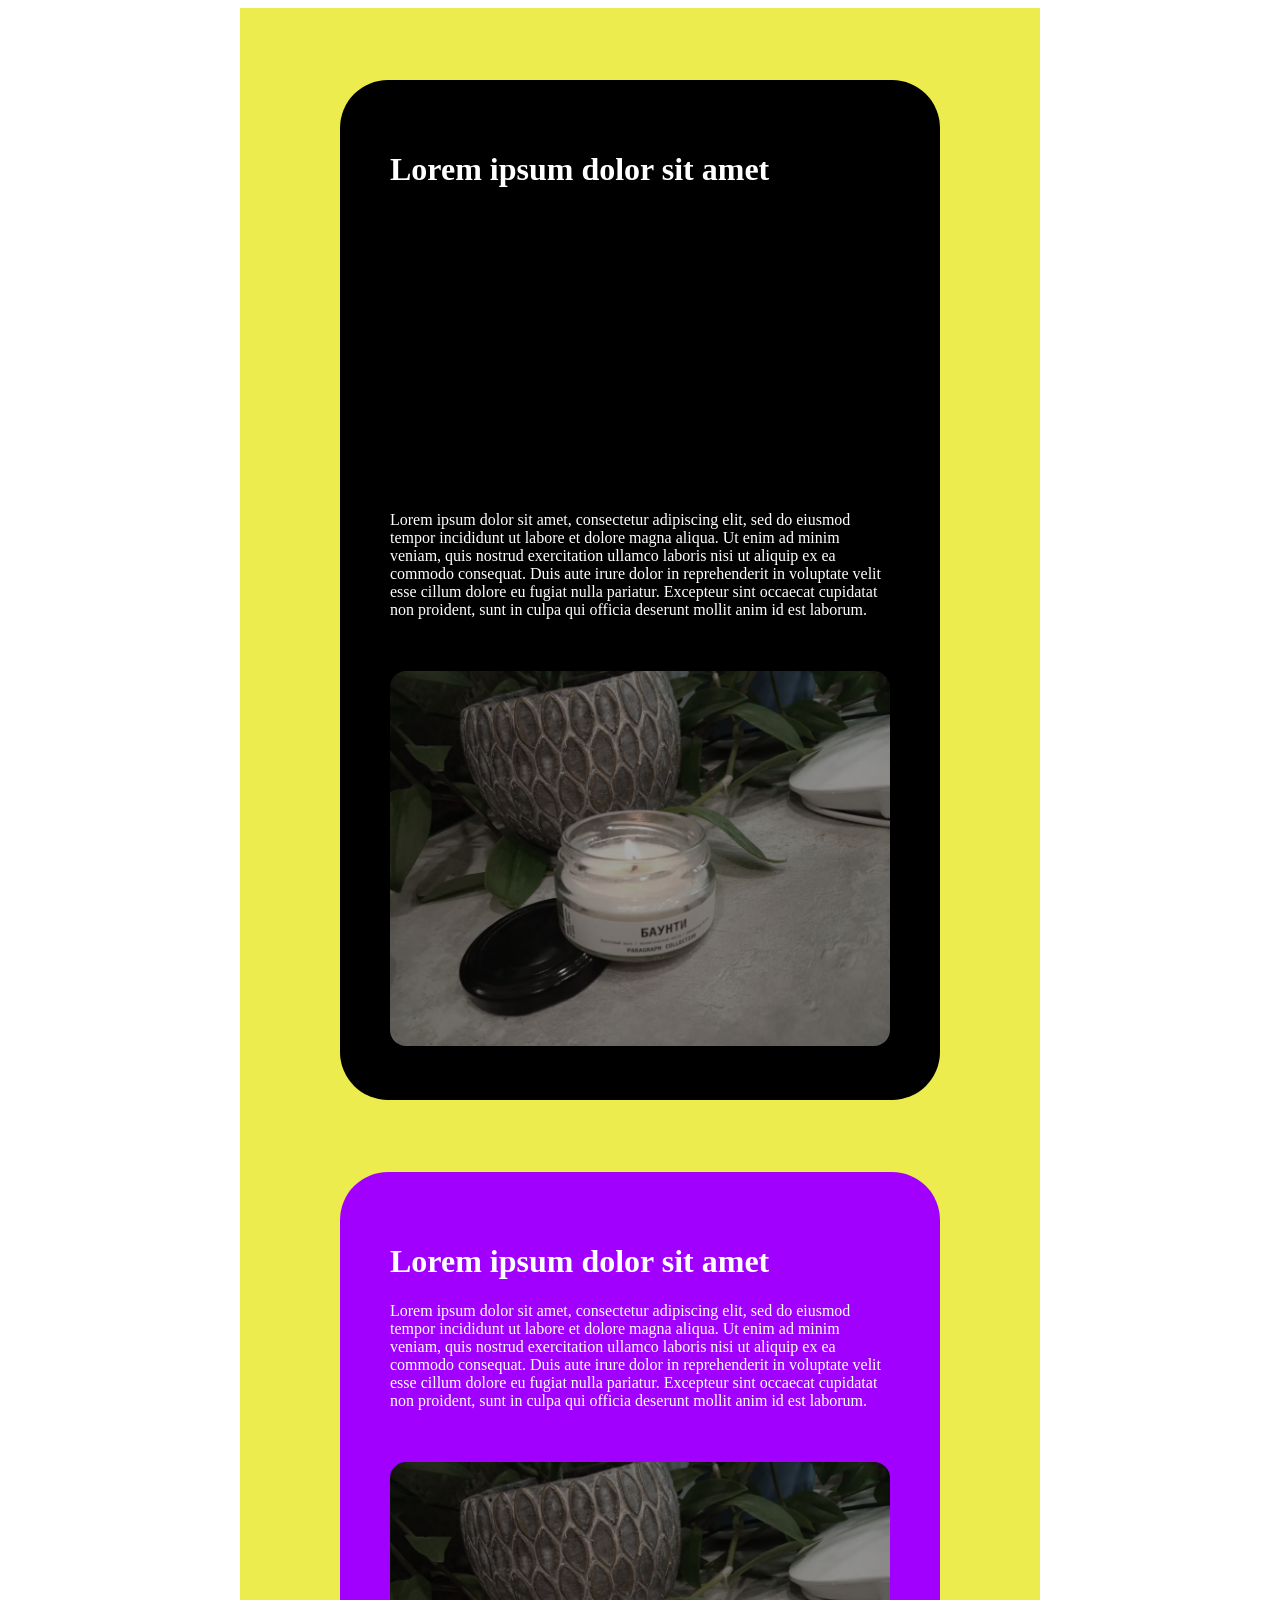
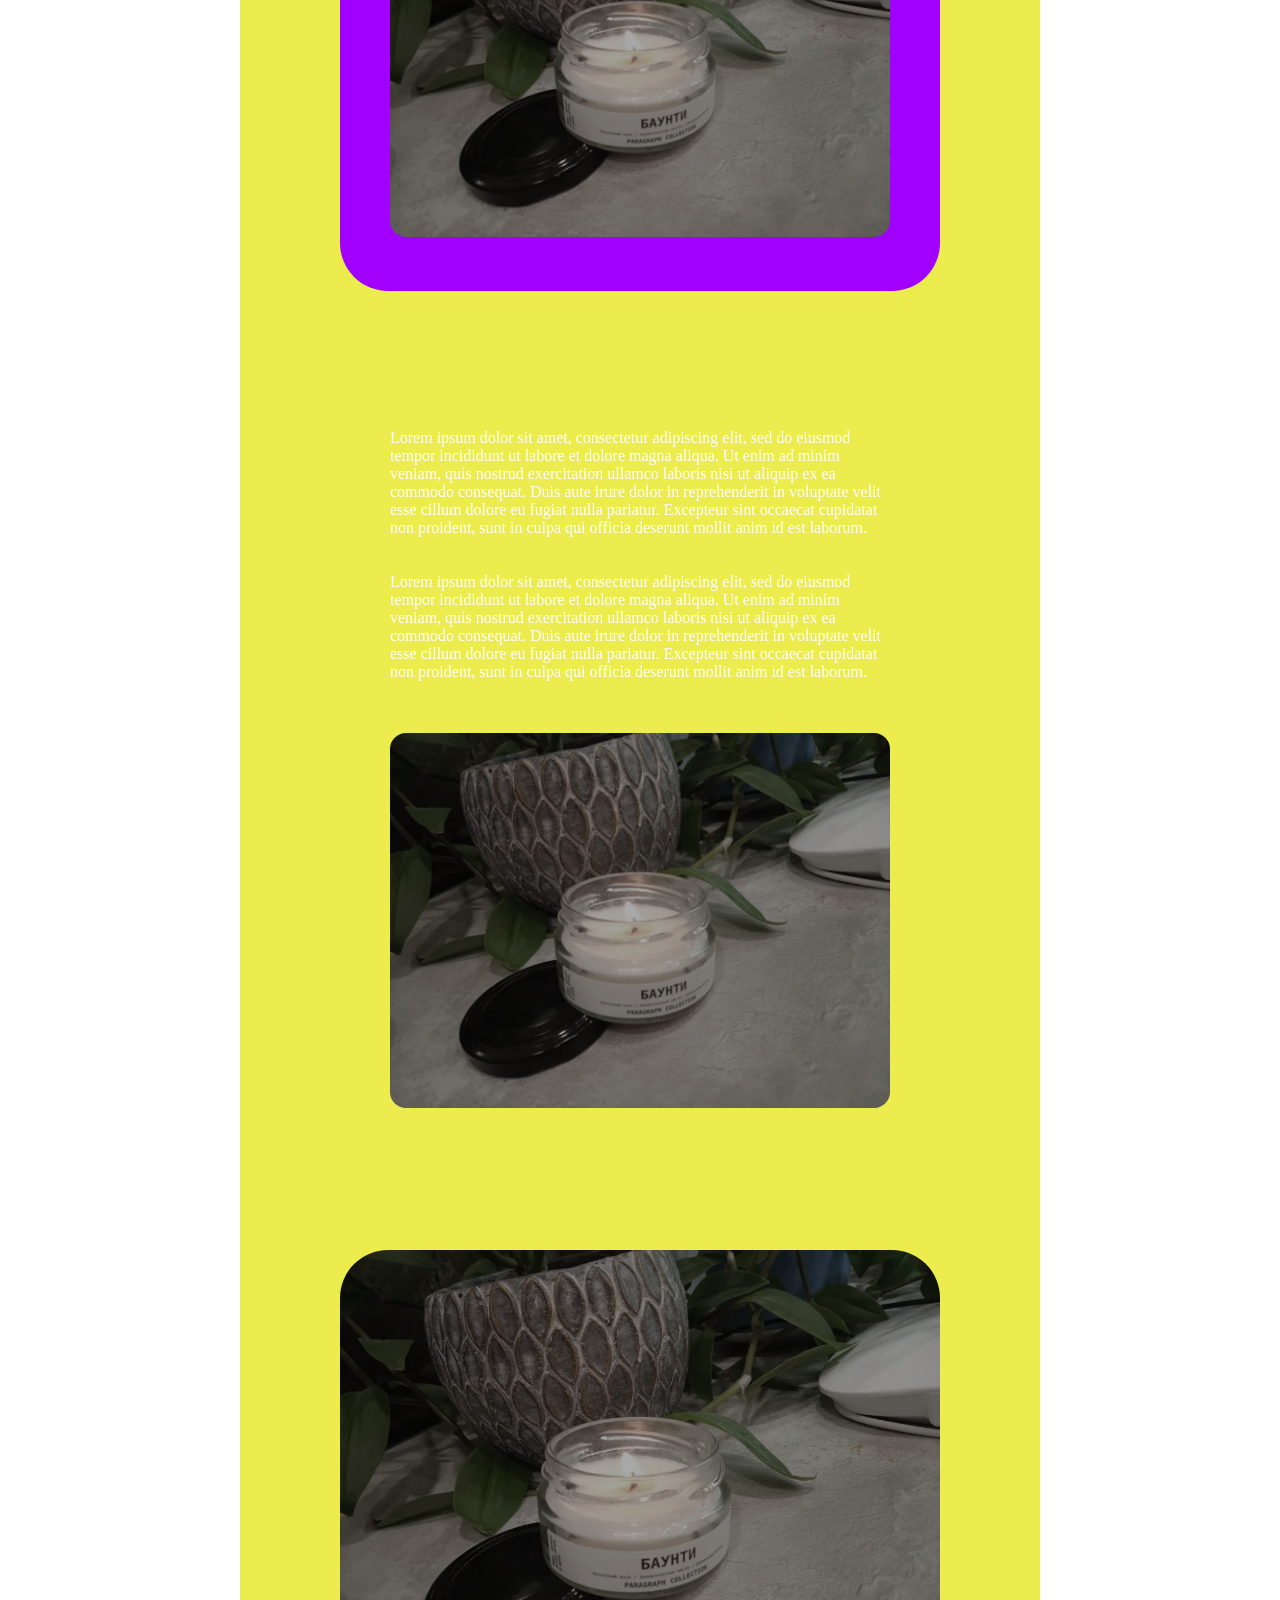
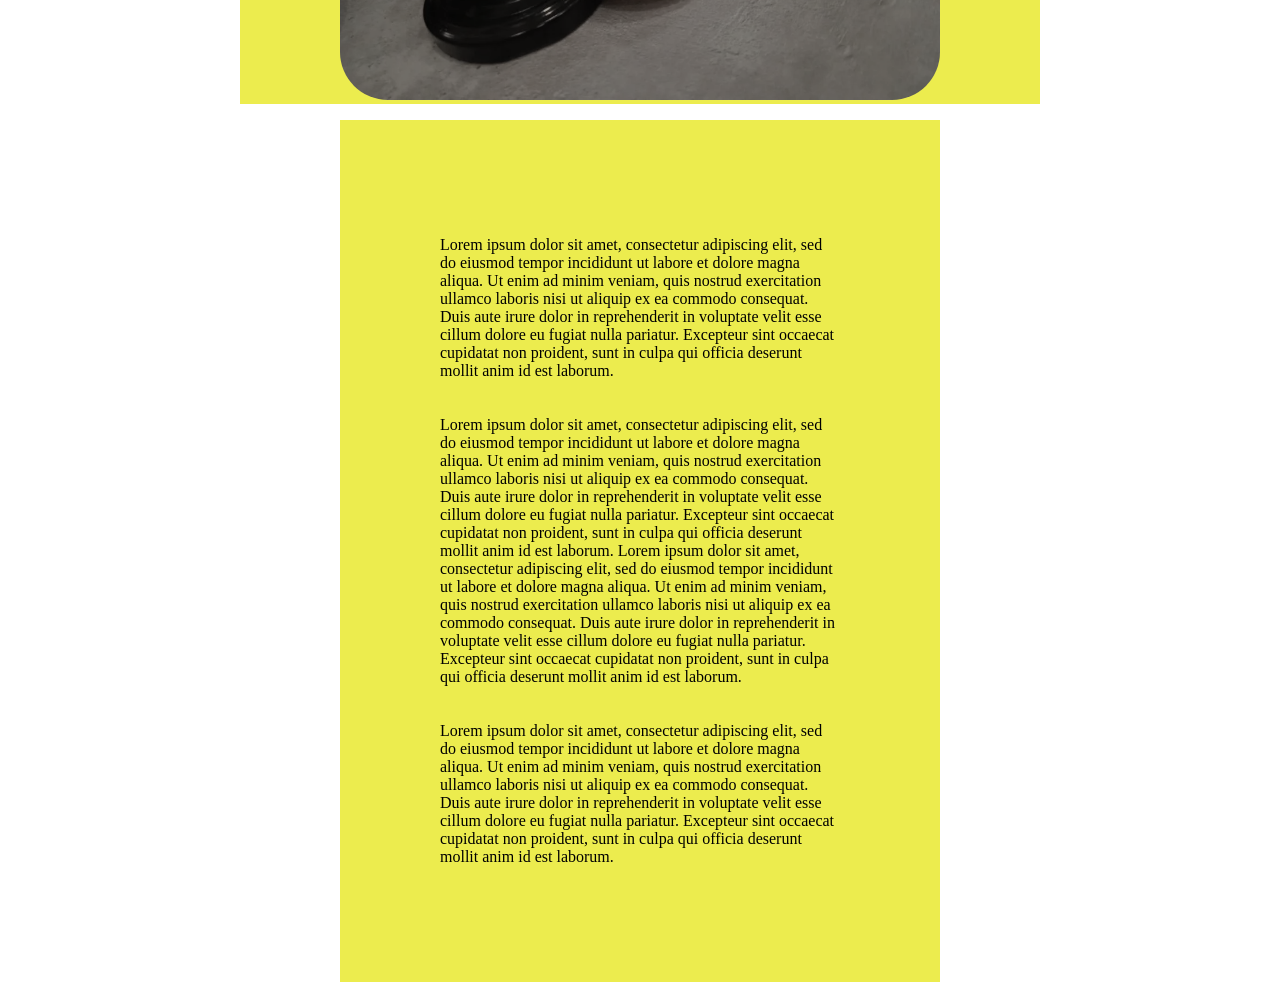
<file: index.html>
<!DOCTYPE html>

<html>
<head>
  <meta charset="utf-8">
  <title>Тест кода</title>
  <link rel="stylesheet" type="text/css" href="style.css">
  <link rel="icon" href="favicon.svg">
</head>




<body>

<div id="e">

<br><br><br><br>

<div id="a">
<h1>
Lorem ipsum dolor sit amet
</h1>
<iframe src="https://vkvideo.ru/video_ext.php?oid=-231225133&id=456239289&hash=867e03bf7bc4b998&hd=3" width="500" height="281" allow="autoplay; encrypted-media; fullscreen; picture-in-picture; screen-wake-lock;" frameborder="0" allowfullscreen></iframe>
<p>
Lorem ipsum dolor sit amet, consectetur adipiscing elit, sed do eiusmod tempor incididunt ut labore et dolore magna aliqua. Ut enim ad minim veniam, quis nostrud exercitation ullamco laboris nisi ut aliquip ex ea commodo consequat. Duis aute irure dolor in reprehenderit in voluptate velit esse cillum dolore eu fugiat nulla pariatur. Excepteur sint occaecat cupidatat non proident, sunt in culpa qui officia deserunt mollit anim id est laborum.
</p>
<br><br>
<img src="https://3gun3gun-alt.github.io/test/IMG_20260531_044044.png" width="500"  alt="потеряшка">
</div>

<br><br><br><br>

<div id="b">
<h1>
Lorem ipsum dolor sit amet
</h1>
<p>
Lorem ipsum dolor sit amet, consectetur adipiscing elit, sed do eiusmod tempor incididunt ut labore et dolore magna aliqua. Ut enim ad minim veniam, quis nostrud exercitation ullamco laboris nisi ut aliquip ex ea commodo consequat. Duis aute irure dolor in reprehenderit in voluptate velit esse cillum dolore eu fugiat nulla pariatur. Excepteur sint occaecat cupidatat non proident, sunt in culpa qui officia deserunt mollit anim id est laborum.
</p>
<br><br>
<img src="https://3gun3gun-alt.github.io/test/IMG_20260531_044044.png" width="500"  alt="потеряшка">
</div>

<br><br><br><br>

<div id="c">
<p>
Lorem ipsum dolor sit amet, consectetur adipiscing elit, sed do eiusmod tempor incididunt ut labore et dolore magna aliqua. Ut enim ad minim veniam, quis nostrud exercitation ullamco laboris nisi ut aliquip ex ea commodo consequat. Duis aute irure dolor in reprehenderit in voluptate velit esse cillum dolore eu fugiat nulla pariatur. Excepteur sint occaecat cupidatat non proident, sunt in culpa qui officia deserunt mollit anim id est laborum.
<br><br><br>
Lorem ipsum dolor sit amet, consectetur adipiscing elit, sed do eiusmod tempor incididunt ut labore et dolore magna aliqua. Ut enim ad minim veniam, quis nostrud exercitation ullamco laboris nisi ut aliquip ex ea commodo consequat. Duis aute irure dolor in reprehenderit in voluptate velit esse cillum dolore eu fugiat nulla pariatur. Excepteur sint occaecat cupidatat non proident, sunt in culpa qui officia deserunt mollit anim id est laborum.
</p>
<br><br>
<img src="https://3gun3gun-alt.github.io/test/IMG_20260531_044044.png" width="500"  alt="потеряшка">
</div>


<br><br><br><br>

<p style="text-align: center">
<img id="d" src="https://3gun3gun-alt.github.io/test/IMG_20260531_044044.png" width="600"  alt="потеряшка"></p>


</div>


<div id="f">
<p>
Lorem ipsum dolor sit amet, consectetur adipiscing elit, sed do eiusmod tempor incididunt ut labore et dolore magna aliqua. Ut enim ad minim veniam, quis nostrud exercitation ullamco laboris nisi ut aliquip ex ea commodo consequat. Duis aute irure dolor in reprehenderit in voluptate velit esse cillum dolore eu fugiat nulla pariatur. Excepteur sint occaecat cupidatat non proident, sunt in culpa qui officia deserunt mollit anim id est laborum.
<br><br><br>
Lorem ipsum dolor sit amet, consectetur adipiscing elit, sed do eiusmod tempor incididunt ut labore et dolore magna aliqua. Ut enim ad minim veniam, quis nostrud exercitation ullamco laboris nisi ut aliquip ex ea commodo consequat. Duis aute irure dolor in reprehenderit in voluptate velit esse cillum dolore eu fugiat nulla pariatur. Excepteur sint occaecat cupidatat non proident, sunt in culpa qui officia deserunt mollit anim id est laborum.
Lorem ipsum dolor sit amet, consectetur adipiscing elit, sed do eiusmod tempor incididunt ut labore et dolore magna aliqua. Ut enim ad minim veniam, quis nostrud exercitation ullamco laboris nisi ut aliquip ex ea commodo consequat. Duis aute irure dolor in reprehenderit in voluptate velit esse cillum dolore eu fugiat nulla pariatur. Excepteur sint occaecat cupidatat non proident, sunt in culpa qui officia deserunt mollit anim id est laborum.
<br><br><br>
Lorem ipsum dolor sit amet, consectetur adipiscing elit, sed do eiusmod tempor incididunt ut labore et dolore magna aliqua. Ut enim ad minim veniam, quis nostrud exercitation ullamco laboris nisi ut aliquip ex ea commodo consequat. Duis aute irure dolor in reprehenderit in voluptate velit esse cillum dolore eu fugiat nulla pariatur. Excepteur sint occaecat cupidatat non proident, sunt in culpa qui officia deserunt mollit anim id est laborum.
</p>
</div>






</body>
</html>
</file>
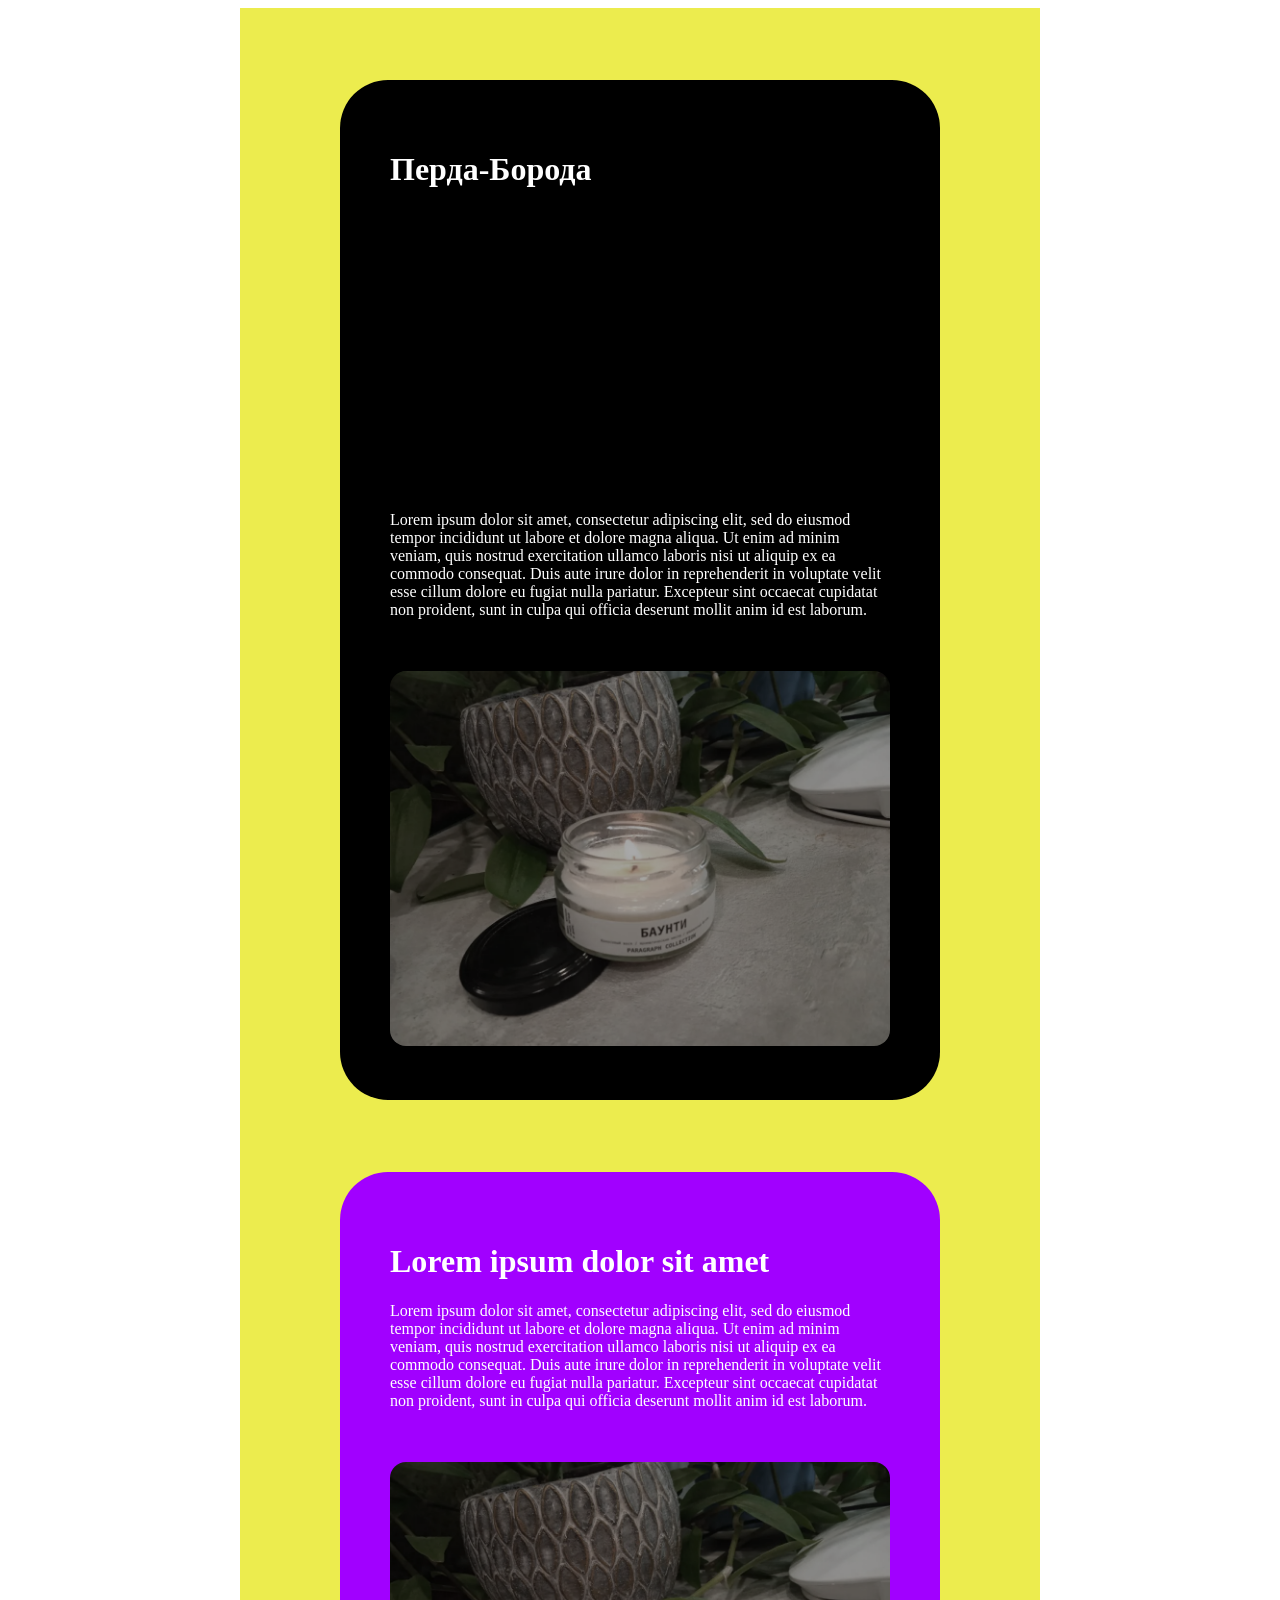
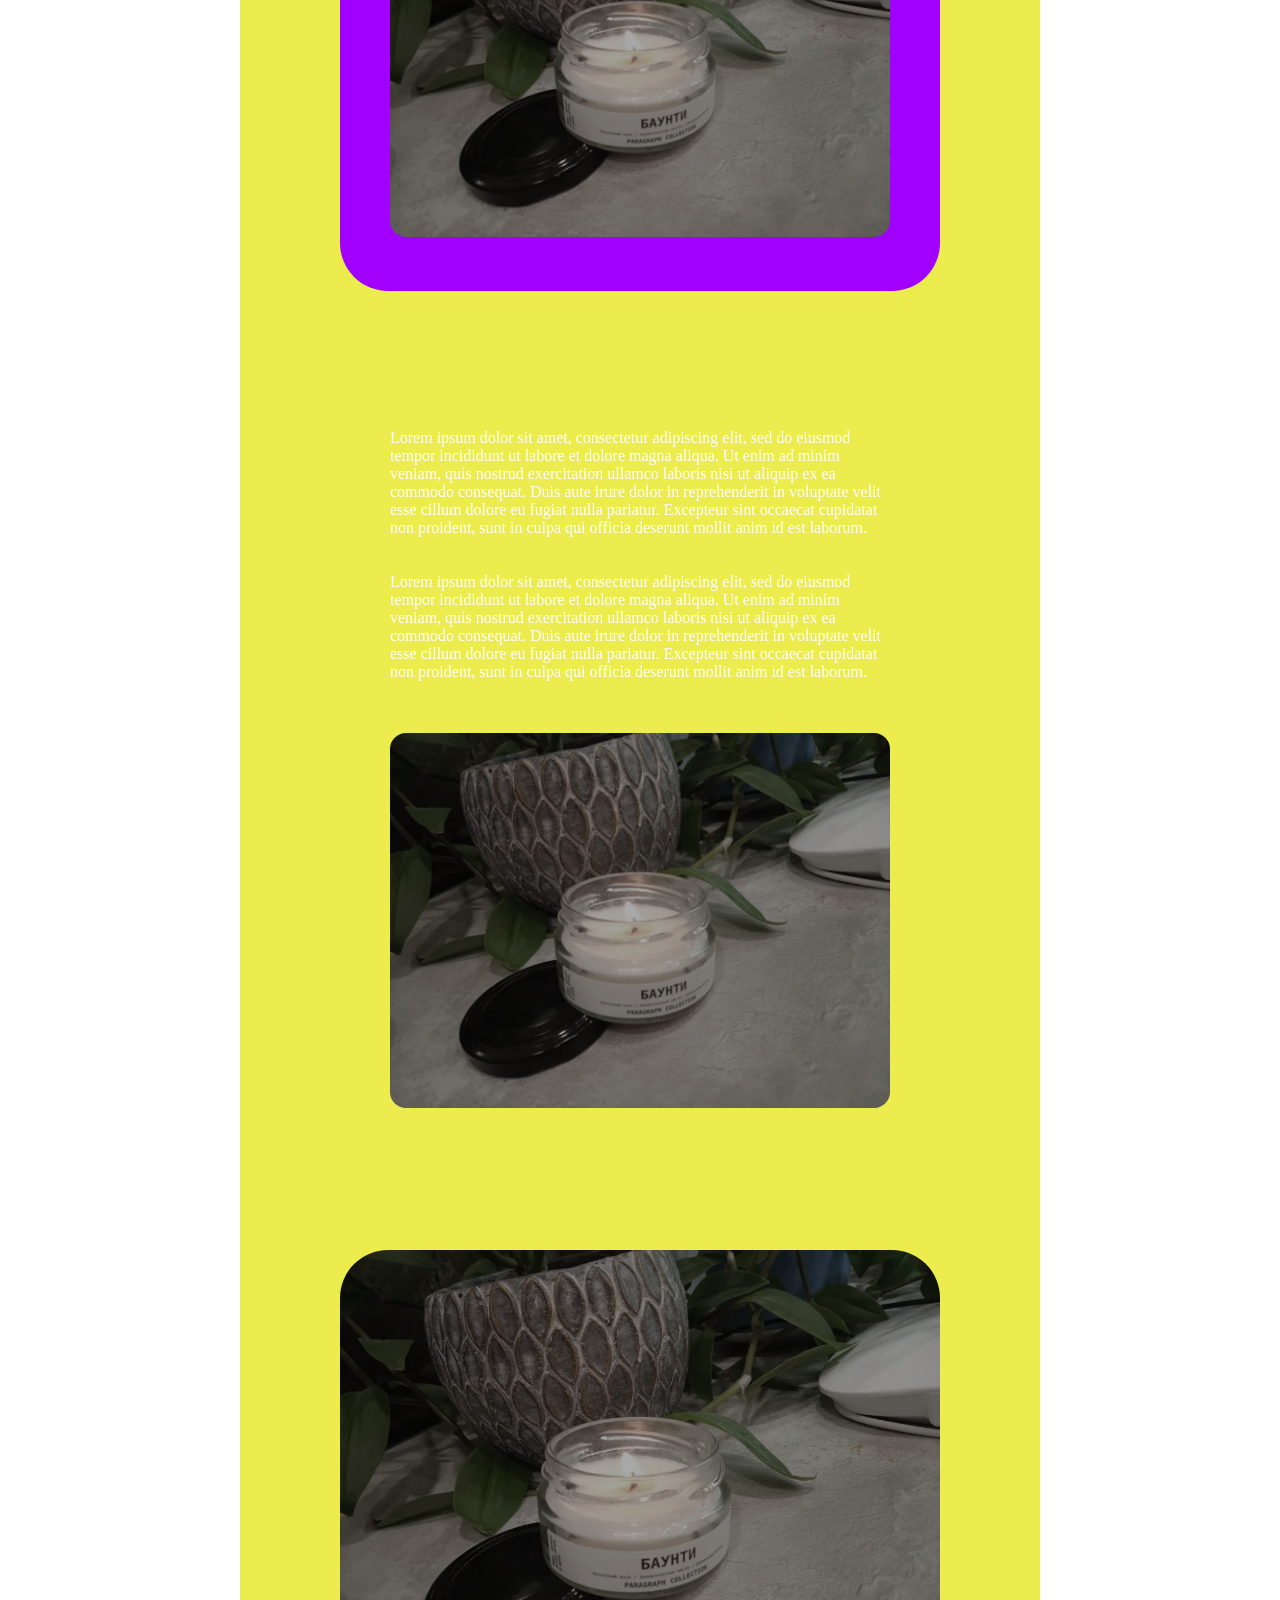
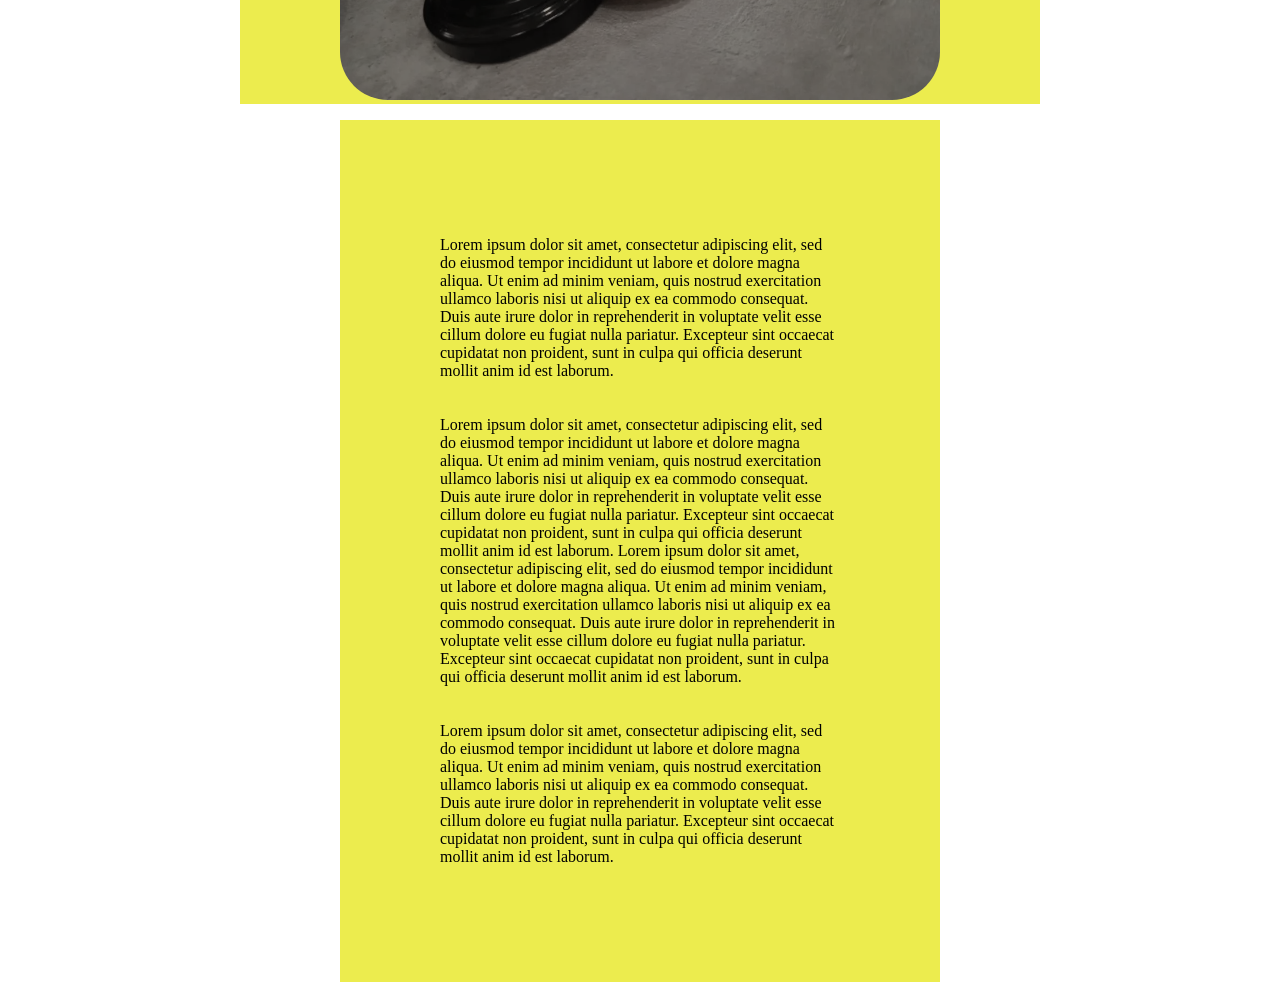
<file: КОД — 2.html>
<!DOCTYPE html>

<html>
<head>
  <meta charset="utf-8">
  <title>Тест кода</title>
  <link rel="stylesheet" type="text/css" href="https://3gun3gun-alt.github.io/test/style.css">
  <link rel="icon" href="favicon.svg">
</head>




<body>

<div id="e">

<br><br><br><br>

<div id="a">
<h1>
Перда-Борода
</h1>
<iframe src="https://vkvideo.ru/video_ext.php?oid=-231225133&id=456239289&hash=867e03bf7bc4b998&hd=3" width="500" height="281" allow="autoplay; encrypted-media; fullscreen; picture-in-picture; screen-wake-lock;" frameborder="0" allowfullscreen></iframe>
<p>
Lorem ipsum dolor sit amet, consectetur adipiscing elit, sed do eiusmod tempor incididunt ut labore et dolore magna aliqua. Ut enim ad minim veniam, quis nostrud exercitation ullamco laboris nisi ut aliquip ex ea commodo consequat. Duis aute irure dolor in reprehenderit in voluptate velit esse cillum dolore eu fugiat nulla pariatur. Excepteur sint occaecat cupidatat non proident, sunt in culpa qui officia deserunt mollit anim id est laborum.
</p>
<br><br>
<img src="IMG_20260531_044044.png" width="500"  alt="потеряшка">
</div>

<br><br><br><br>

<div id="b">
<h1>
Lorem ipsum dolor sit amet
</h1>
<p>
Lorem ipsum dolor sit amet, consectetur adipiscing elit, sed do eiusmod tempor incididunt ut labore et dolore magna aliqua. Ut enim ad minim veniam, quis nostrud exercitation ullamco laboris nisi ut aliquip ex ea commodo consequat. Duis aute irure dolor in reprehenderit in voluptate velit esse cillum dolore eu fugiat nulla pariatur. Excepteur sint occaecat cupidatat non proident, sunt in culpa qui officia deserunt mollit anim id est laborum.
</p>
<br><br>
<img src="IMG_20260531_044044.png" width="500"  alt="потеряшка">
</div>

<br><br><br><br>

<div id="c">
<p>
Lorem ipsum dolor sit amet, consectetur adipiscing elit, sed do eiusmod tempor incididunt ut labore et dolore magna aliqua. Ut enim ad minim veniam, quis nostrud exercitation ullamco laboris nisi ut aliquip ex ea commodo consequat. Duis aute irure dolor in reprehenderit in voluptate velit esse cillum dolore eu fugiat nulla pariatur. Excepteur sint occaecat cupidatat non proident, sunt in culpa qui officia deserunt mollit anim id est laborum.
<br><br><br>
Lorem ipsum dolor sit amet, consectetur adipiscing elit, sed do eiusmod tempor incididunt ut labore et dolore magna aliqua. Ut enim ad minim veniam, quis nostrud exercitation ullamco laboris nisi ut aliquip ex ea commodo consequat. Duis aute irure dolor in reprehenderit in voluptate velit esse cillum dolore eu fugiat nulla pariatur. Excepteur sint occaecat cupidatat non proident, sunt in culpa qui officia deserunt mollit anim id est laborum.
</p>
<br><br>
<img src="IMG_20260531_044044.png" width="500"  alt="потеряшка">
</div>


<br><br><br><br>

<p style="text-align: center">
<img id="d" src="IMG_20260531_044044.png" width="600"  alt="потеряшка"></p>


</div>


<div id="f">
<p>
Lorem ipsum dolor sit amet, consectetur adipiscing elit, sed do eiusmod tempor incididunt ut labore et dolore magna aliqua. Ut enim ad minim veniam, quis nostrud exercitation ullamco laboris nisi ut aliquip ex ea commodo consequat. Duis aute irure dolor in reprehenderit in voluptate velit esse cillum dolore eu fugiat nulla pariatur. Excepteur sint occaecat cupidatat non proident, sunt in culpa qui officia deserunt mollit anim id est laborum.
<br><br><br>
Lorem ipsum dolor sit amet, consectetur adipiscing elit, sed do eiusmod tempor incididunt ut labore et dolore magna aliqua. Ut enim ad minim veniam, quis nostrud exercitation ullamco laboris nisi ut aliquip ex ea commodo consequat. Duis aute irure dolor in reprehenderit in voluptate velit esse cillum dolore eu fugiat nulla pariatur. Excepteur sint occaecat cupidatat non proident, sunt in culpa qui officia deserunt mollit anim id est laborum.
Lorem ipsum dolor sit amet, consectetur adipiscing elit, sed do eiusmod tempor incididunt ut labore et dolore magna aliqua. Ut enim ad minim veniam, quis nostrud exercitation ullamco laboris nisi ut aliquip ex ea commodo consequat. Duis aute irure dolor in reprehenderit in voluptate velit esse cillum dolore eu fugiat nulla pariatur. Excepteur sint occaecat cupidatat non proident, sunt in culpa qui officia deserunt mollit anim id est laborum.
<br><br><br>
Lorem ipsum dolor sit amet, consectetur adipiscing elit, sed do eiusmod tempor incididunt ut labore et dolore magna aliqua. Ut enim ad minim veniam, quis nostrud exercitation ullamco laboris nisi ut aliquip ex ea commodo consequat. Duis aute irure dolor in reprehenderit in voluptate velit esse cillum dolore eu fugiat nulla pariatur. Excepteur sint occaecat cupidatat non proident, sunt in culpa qui officia deserunt mollit anim id est laborum.
</p>
</div>






</body>
</html>
</file>
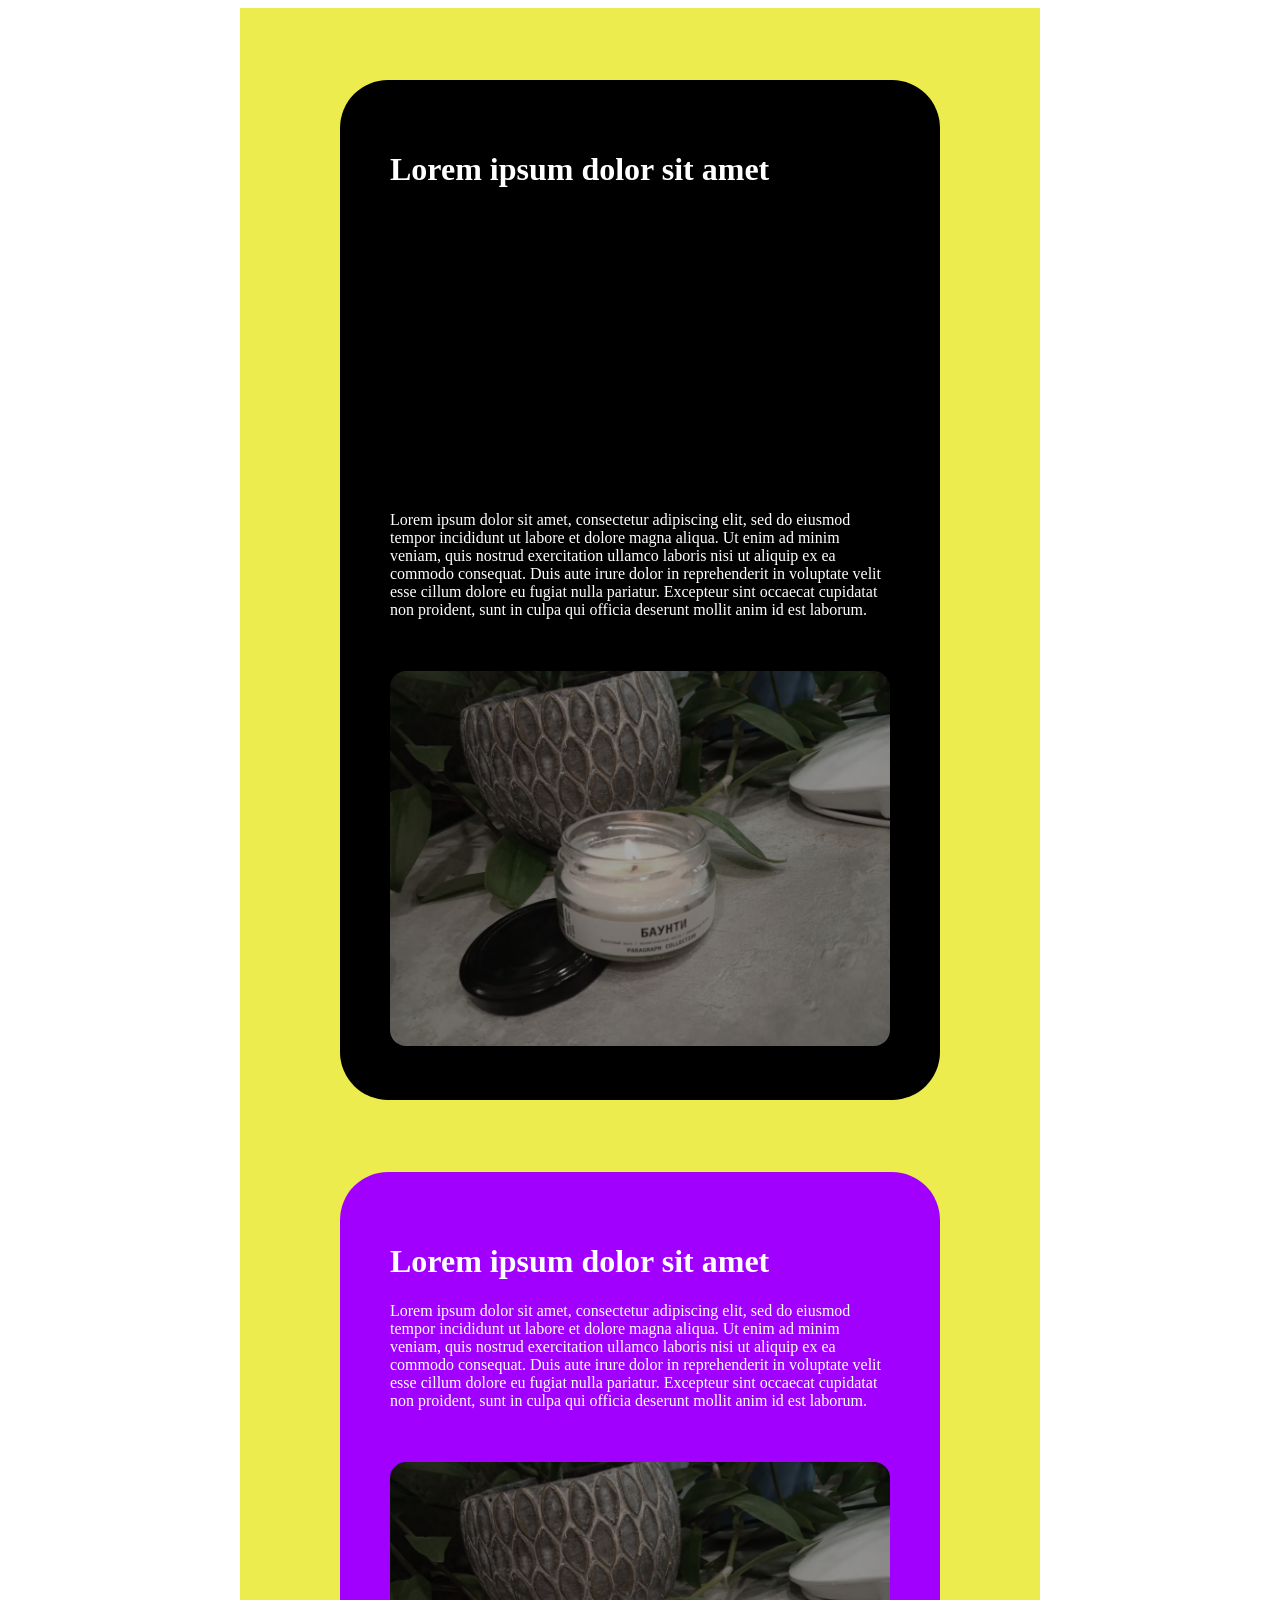
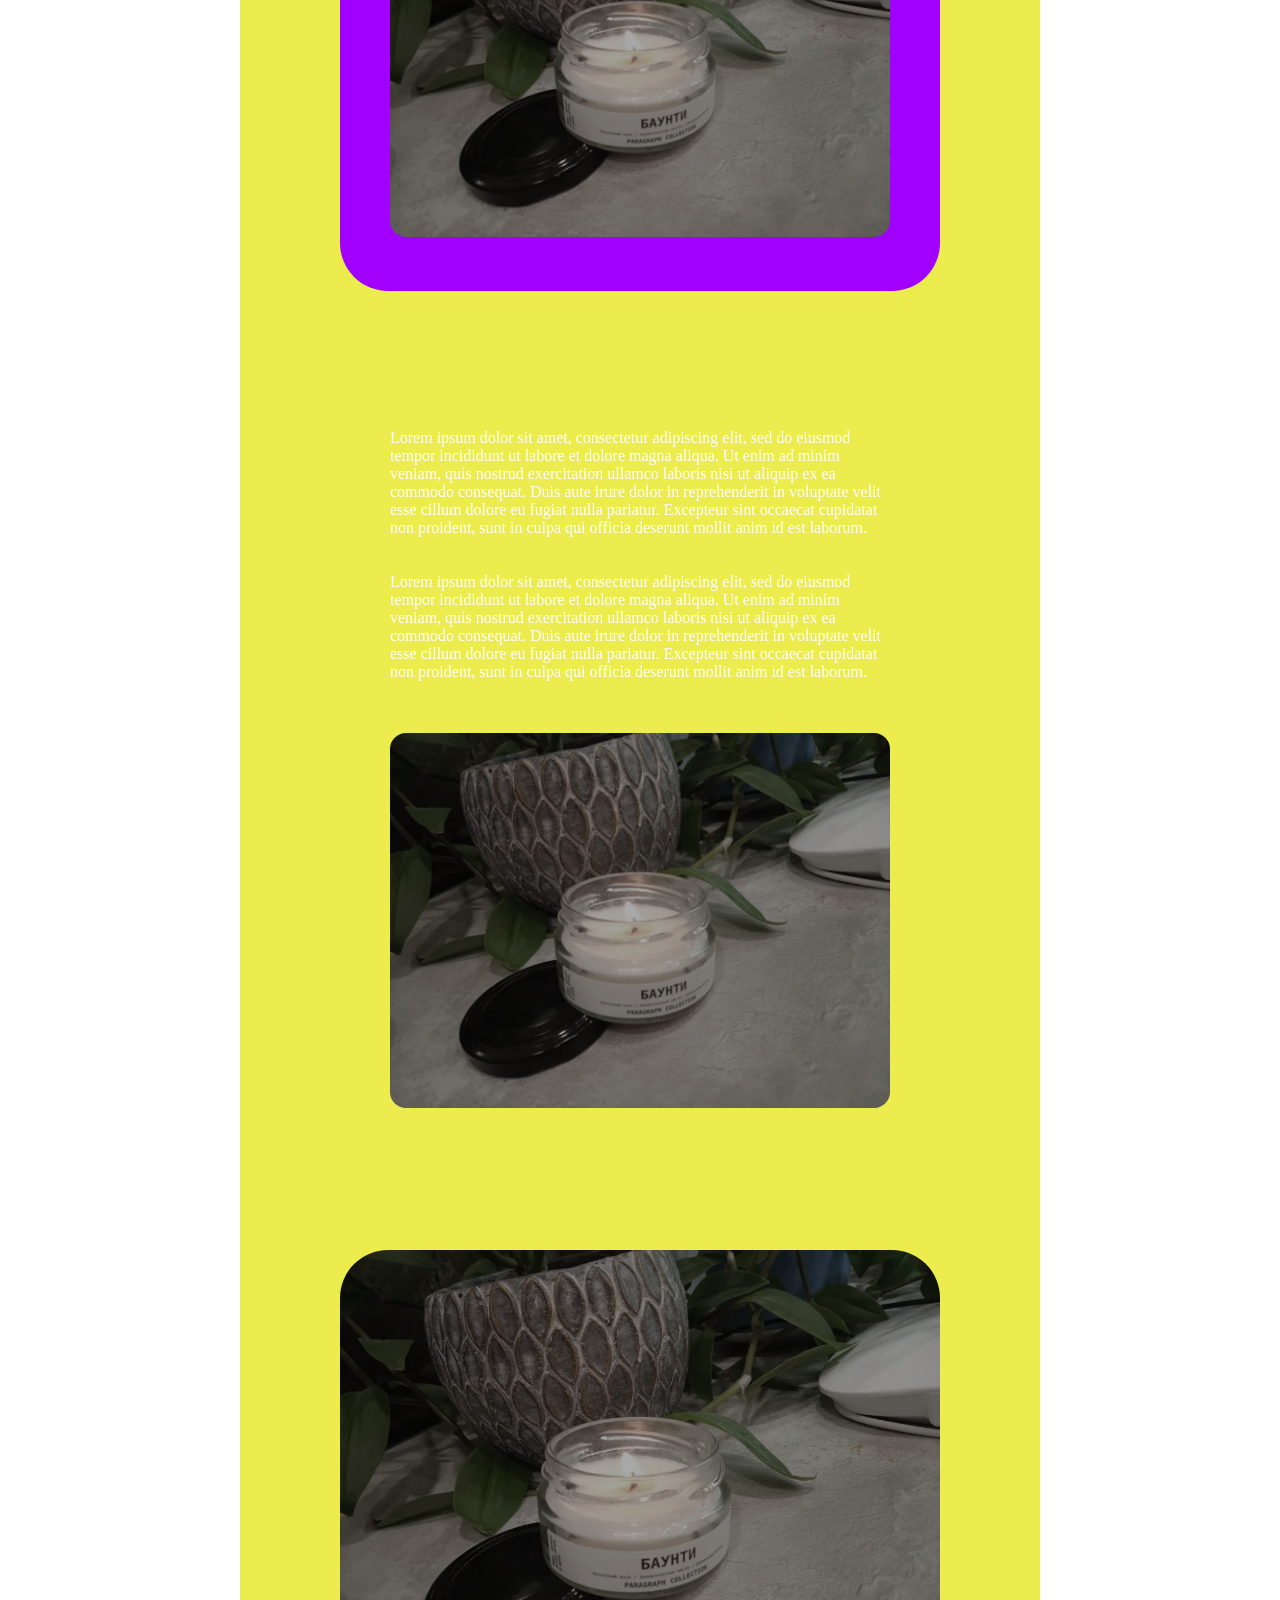
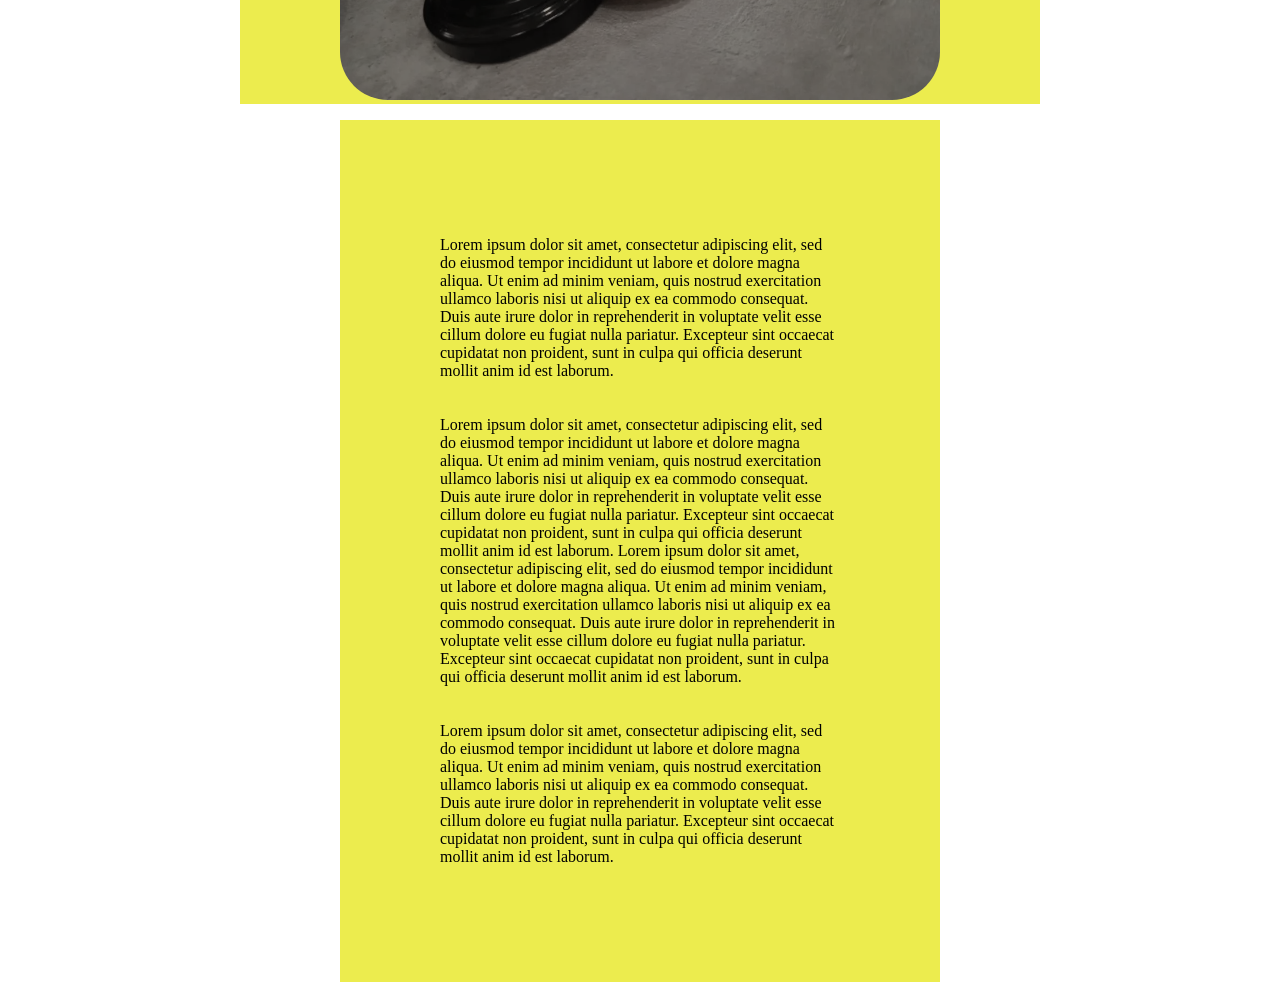
<file: КОД.html>
<!DOCTYPE html>

<html>
<head>
  <meta charset="utf-8">
  <title>Тест кода</title>
  <link rel="stylesheet" type="text/css" href="style.css">
  <link rel="icon" href="favicon.svg">
</head>




<body>

<div id="e">

<br><br><br><br>

<div id="a">
<h1>
Lorem ipsum dolor sit amet
</h1>
<iframe src="https://vkvideo.ru/video_ext.php?oid=-231225133&id=456239289&hash=867e03bf7bc4b998&hd=3" width="500" height="281" allow="autoplay; encrypted-media; fullscreen; picture-in-picture; screen-wake-lock;" frameborder="0" allowfullscreen></iframe>
<p>
Lorem ipsum dolor sit amet, consectetur adipiscing elit, sed do eiusmod tempor incididunt ut labore et dolore magna aliqua. Ut enim ad minim veniam, quis nostrud exercitation ullamco laboris nisi ut aliquip ex ea commodo consequat. Duis aute irure dolor in reprehenderit in voluptate velit esse cillum dolore eu fugiat nulla pariatur. Excepteur sint occaecat cupidatat non proident, sunt in culpa qui officia deserunt mollit anim id est laborum.
</p>
<br><br>
<img src="IMG_20260531_044044.png" width="500"  alt="потеряшка">
</div>

<br><br><br><br>

<div id="b">
<h1>
Lorem ipsum dolor sit amet
</h1>
<p>
Lorem ipsum dolor sit amet, consectetur adipiscing elit, sed do eiusmod tempor incididunt ut labore et dolore magna aliqua. Ut enim ad minim veniam, quis nostrud exercitation ullamco laboris nisi ut aliquip ex ea commodo consequat. Duis aute irure dolor in reprehenderit in voluptate velit esse cillum dolore eu fugiat nulla pariatur. Excepteur sint occaecat cupidatat non proident, sunt in culpa qui officia deserunt mollit anim id est laborum.
</p>
<br><br>
<img src="IMG_20260531_044044.png" width="500"  alt="потеряшка">
</div>

<br><br><br><br>

<div id="c">
<p>
Lorem ipsum dolor sit amet, consectetur adipiscing elit, sed do eiusmod tempor incididunt ut labore et dolore magna aliqua. Ut enim ad minim veniam, quis nostrud exercitation ullamco laboris nisi ut aliquip ex ea commodo consequat. Duis aute irure dolor in reprehenderit in voluptate velit esse cillum dolore eu fugiat nulla pariatur. Excepteur sint occaecat cupidatat non proident, sunt in culpa qui officia deserunt mollit anim id est laborum.
<br><br><br>
Lorem ipsum dolor sit amet, consectetur adipiscing elit, sed do eiusmod tempor incididunt ut labore et dolore magna aliqua. Ut enim ad minim veniam, quis nostrud exercitation ullamco laboris nisi ut aliquip ex ea commodo consequat. Duis aute irure dolor in reprehenderit in voluptate velit esse cillum dolore eu fugiat nulla pariatur. Excepteur sint occaecat cupidatat non proident, sunt in culpa qui officia deserunt mollit anim id est laborum.
</p>
<br><br>
<img src="IMG_20260531_044044.png" width="500"  alt="потеряшка">
</div>


<br><br><br><br>

<p style="text-align: center">
<img id="d" src="IMG_20260531_044044.png" width="600"  alt="потеряшка"></p>


</div>


<div id="f">
<p>
Lorem ipsum dolor sit amet, consectetur adipiscing elit, sed do eiusmod tempor incididunt ut labore et dolore magna aliqua. Ut enim ad minim veniam, quis nostrud exercitation ullamco laboris nisi ut aliquip ex ea commodo consequat. Duis aute irure dolor in reprehenderit in voluptate velit esse cillum dolore eu fugiat nulla pariatur. Excepteur sint occaecat cupidatat non proident, sunt in culpa qui officia deserunt mollit anim id est laborum.
<br><br><br>
Lorem ipsum dolor sit amet, consectetur adipiscing elit, sed do eiusmod tempor incididunt ut labore et dolore magna aliqua. Ut enim ad minim veniam, quis nostrud exercitation ullamco laboris nisi ut aliquip ex ea commodo consequat. Duis aute irure dolor in reprehenderit in voluptate velit esse cillum dolore eu fugiat nulla pariatur. Excepteur sint occaecat cupidatat non proident, sunt in culpa qui officia deserunt mollit anim id est laborum.
Lorem ipsum dolor sit amet, consectetur adipiscing elit, sed do eiusmod tempor incididunt ut labore et dolore magna aliqua. Ut enim ad minim veniam, quis nostrud exercitation ullamco laboris nisi ut aliquip ex ea commodo consequat. Duis aute irure dolor in reprehenderit in voluptate velit esse cillum dolore eu fugiat nulla pariatur. Excepteur sint occaecat cupidatat non proident, sunt in culpa qui officia deserunt mollit anim id est laborum.
<br><br><br>
Lorem ipsum dolor sit amet, consectetur adipiscing elit, sed do eiusmod tempor incididunt ut labore et dolore magna aliqua. Ut enim ad minim veniam, quis nostrud exercitation ullamco laboris nisi ut aliquip ex ea commodo consequat. Duis aute irure dolor in reprehenderit in voluptate velit esse cillum dolore eu fugiat nulla pariatur. Excepteur sint occaecat cupidatat non proident, sunt in culpa qui officia deserunt mollit anim id est laborum.
</p>
</div>






</body>
</html>
</file>
<file: style.css>
#a {width: 500px; /* ширина содержимого */
background: #000000; /* цвет фона страницы */
border-radius: 3em;
padding: 50px; /* внутренние отступы */
margin: 0 auto;
color: #FFFFFF;
float:; /* элемент всплывает влево */
}

#b {width: 500px; /* ширина содержимого */
background: #A100FF; /* цвет фона страницы */
border-radius: 3em;
padding: 50px; /* внутренние отступы */
margin: 0 auto;
color: #FFFFFF;
float:; /* элемент всплывает влево */
}


#c {width: 500px; /* ширина содержимого */
background: #ecec4e; /* цвет фона страницы */
border-radius: 3em;
padding: 50px; /* внутренние отступы */
margin: 0 auto;
color: #FFFFFF;
float:; /* элемент всплывает влево */
}


#d {float:; /* элемент всплывает влево */
width: 600px; /* ширина содержимого */
border-radius: 3em;
}


#e {float:; /* элемент всплывает влево */
background: #ecec4e; /* цвет фона страницы */
width: 800px; /* ширина содержимого */
margin: 0 auto;
}

#f {width: 400px; /* ширина содержимого */
float:; /* элемент всплывает влево */
background: #ecec4e; /* цвет фона страницы */
padding: 100px; /* внутренние отступы */
margin: 0 auto;
}

img {
border-radius: 1em;
}


iframe {
border-radius: 1em;
}






/*
body {
 background: #ccccff; /* цвет фона страницы */
}
p {
 color: red; /* цвет текста параграфов */
 font-family: Helvetica, sans-serif; /* гарнитура шрифта параграфов */
 font-size: 150%; /* размер шрифта */
 text-align: center; /* текст по центру */
 border: 5px green double; /* стили рамки */
}
*/
</file>
